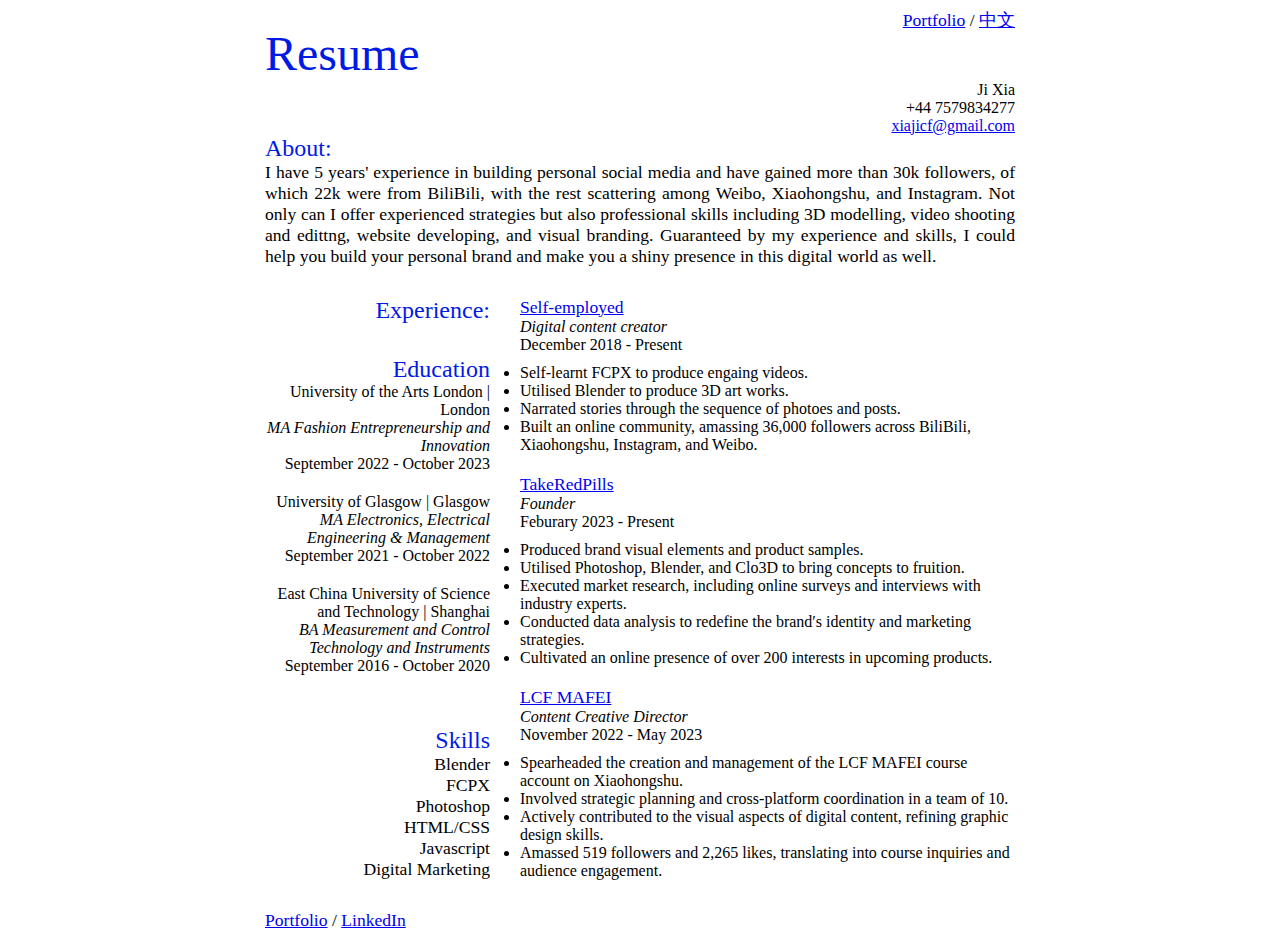
<file: index.html>
<!DOCTYPE html>
<html lang="en">
    <head>
        <title>Resume</title>

        <link rel="stylesheet" href="css/resume.css">
    </head>

    <body>

        <div class="Wrapper">

            <div class="Nav">
                <a class="navLink" href="Portfolio.html">Portfolio</a> / 
                <a class="navLink" href="CN/Resume.html">中文</a>
            </div>
        
            <div class="pageTitle">
                <div class="title00">
                    Resume
                </div>
            </div>

            <div class="Contact">
                    <div class="Name">Ji Xia</div>
                    <div class="Tel">+44 7579834277</div>
                    <a href="mailto: xiajicf@gmail.com">xiajicf@gmail.com</a>    
            </div>

            <div class="section00">

                <div class="secDis">
                    <div class="title01">
                        About:
                    </div>
            
                    <div class="text">
                        I have 5 years' experience in building personal social media and have gained more than 30k followers, of which 22k were from BiliBili, with the rest scattering among Weibo, Xiaohongshu, and Instagram.
                        Not only can I offer experienced strategies but also professional skills including 3D modelling, video shooting and edittng, website developing, and visual branding.
                        Guaranteed by my experience and skills, I could help you build your personal brand and make you a shiny presence in this digital world as well.
                    </div>
        
                </div>

                <div class="section01">

                    <div class="section011">

                        <div class="titleExp">
                            <div class="title01">
                                Experience:
                            </div>
                        </div>
                
                        <div class="secEdu">
                            <div class="title01">
                                Education
                            </div>

                            <div class="secEdu01">
                                <div class="Edus">
                                    <div class="uni">
                                        University of the Arts London | London
                                    </div>
                                    <div class="major">
                                        MA Fashion Entrepreneurship and Innovation
                                    </div>
                                    <div class="unidate">
                                        September 2022 - October 2023
                                    </div>
                                </div>
                
                                <div class="Edus">
                                    <div class="uni">
                                        University of Glasgow | Glasgow
                                    </div>
                                    <div class="major">
                                        MA Electronics, Electrical Engineering & Management        </div>
                                    <div class="unidate">
                                        September 2021 - October 2022
                                    </div>
                                </div>
                        
                                <div class="Edus">
                                    <div class="uni">
                                        East China University of Science and Technology | Shanghai
                                    </div>
                                    <div class="major">
                                        BA Measurement and Control Technology and Instruments
                                    </div>
                                    <div class="unidate">
                                        September 2016 - October 2020
                                    </div>
                                </div>
                            </div>
                    
                        </div>

                        <div class="secSkill">
                            <div class="title01">
                                Skills
                            </div>

                            <div class="keySkill">
                                Blender
                                <br>
                                FCPX
                                <br>
                                Photoshop
                                <br>
                                HTML/CSS
                                <br>
                                Javascript
                                <br>
                                Digital Marketing
                            </div>
                        </div>

                    </div>

                    <div class="secExp">

                        <div class="secJob">
                            <div class="job">
                                <a href="DCC.html" target="_blank">Self-employed</a>
                            </div>
                    
                            <div class="position">
                                Digital content creator
                            </div>
                    
                            <div class="date">
                                December 2018 - Present
                            </div>
                    
                            <div class="list">
                                <li>Self-learnt FCPX to produce engaing videos.</li>
                                <li>Utilised Blender to produce 3D art works.</li>
                                <li>Narrated stories through the sequence of photoes and posts.</li>
                                <li>Built an online community, amassing 36,000 followers across BiliBili, Xiaohongshu, Instagram, and Weibo.</li>
                            </div>   
                        </div>

                        <div class="secJob">
                            <div class="job">
                                <a href="TRP.html" target="_blank">TakeRedPills</a>
                            </div>
                            <div class="position">
                                Founder
                            </div>
                            <div class="date">
                                Feburary 2023 - Present
                            </div>
                            <div class="list">
                                <li>Produced brand visual elements and product samples.</li>
                                <li>Utilised Photoshop, Blender, and Clo3D to bring concepts to fruition.</li>
                                <li>Executed market research, including online surveys and interviews with industry experts.</li>
                                <li>Conducted data analysis to redefine the brand&prime;s identity and marketing strategies.</li>
                                <li>Cultivated an online presence of over 200 interests in upcoming products.</li>
                            </div>
                        </div>
                    
                        <div class="secJob">
                            <div class="job">
                                <a href="LCFMAFEI.html" target="_blank">LCF MAFEI</a>
                            </div>
                    
                            <div class="position">
                                Content Creative Director
                            </div>
                    
                            <div class="date">
                                November 2022 - May 2023
                            </div>
                    
                            <div class="list">
                                <li>Spearheaded the creation and management of the LCF MAFEI course account on Xiaohongshu.</li>
                                <li>Involved strategic planning and cross-platform coordination in a team of 10.</li>
                                <li>Actively contributed to the visual aspects of digital content, refining graphic design skills.</li>
                                <li>Amassed 519 followers and 2,265 likes, translating into course inquiries and audience engagement.</li>
                            </div>
                        </div>
                
                    </div>

                </div>

            </div>

            <div class="Footer">
                    <a class="navLink" href="Portfolio.html">Portfolio</a> / 
                    <a href="http://linkedin.com/in/ji-x-245724235" target="_blank">LinkedIn</a>
            </div>

        </div>
        


        <script>
            let width = Math.min (window.screen.availWidth, 750);
            let fontsize = (750/width) * 16;
            document.documentElement.style.fontSize = fontsize + "px";
            



        </script>

    
    </body>
</html>
</file>
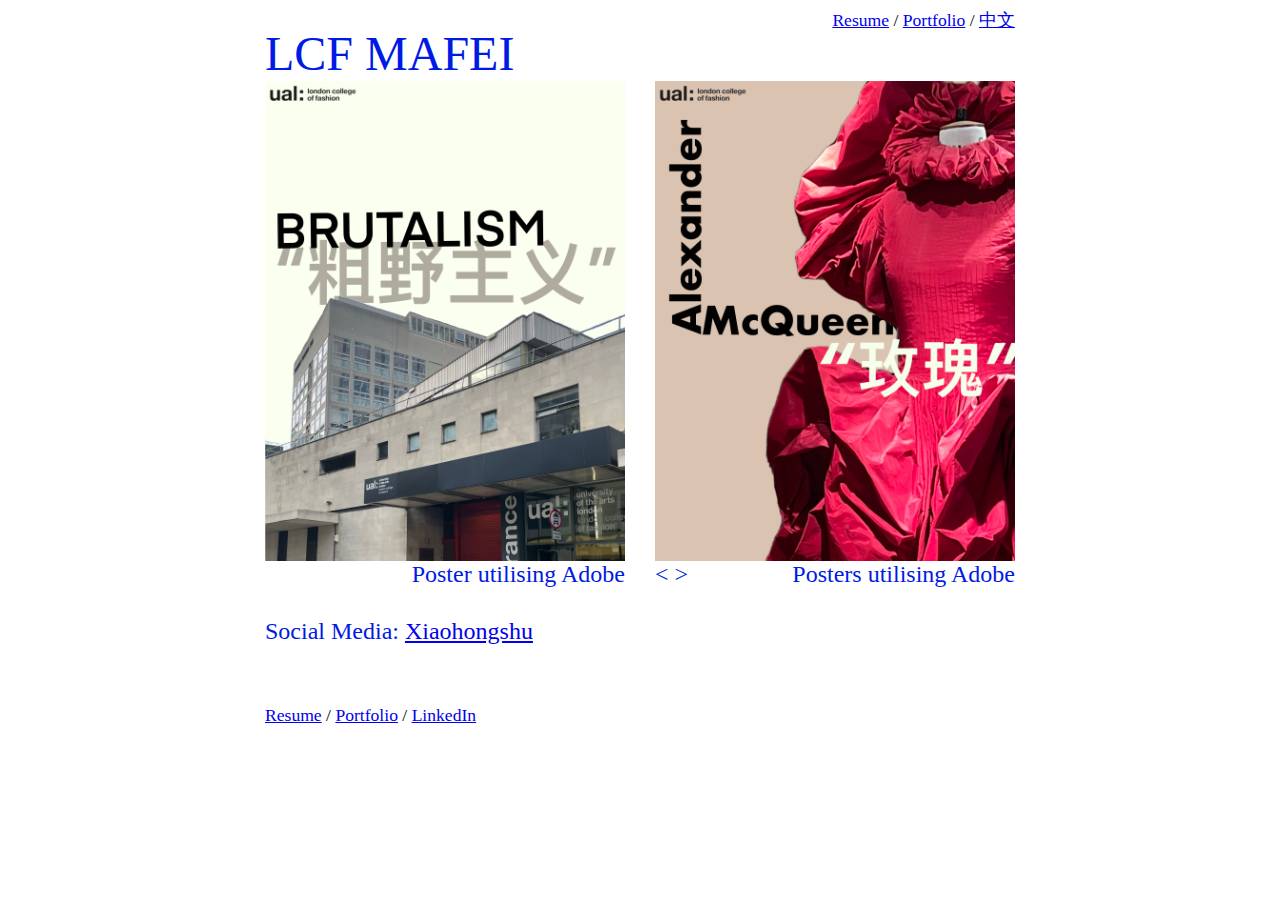
<file: LCFMAFEI.html>
<!DOCTYPE html>
<html lang="en">
    <head>
        <title>LCF</title>
        <link rel="stylesheet" href="css/LCFMAFEI.css">
        <meta name="viewport" content="width=device-width, initial-scale=1">

    </head>

    <body>

        <div class="Wrapper">

            <div class="Nav">
                <a class="navLink" href="index.html">Resume</a> /     
                <a class="navLink" href="Portfolio.html">Portfolio</a> / 
                <a class="navLink" href="CN/LCFMAFEI.html">中文</a>
            </div>
        
            <div class="pageTitle">
                <div class="title00">
                    LCF MAFEI
                </div>
            </div>

            <div class="section00">

                <div class="Cover">
            
                    <div class="imgDCC">
                            <img class="imgCover1_5" src="img/LCF/1.jpg">
                    </div>

                    <div class="title01">
                        <div class="qiehuan01">

                            <div>
                                Poster utilising Adobe
                            </div>
    
                        </div>


                    </div>
        
                </div>

                <div class="Cover">
            
                    <div class="imgDCC">
                            <img class="imgCover2" src="img/LCF/01.jpg">
                            <img class="imgCover2" src="img/LCF/02.jpg">
                            <img class="imgCover2" src="img/LCF/03.jpg">
                            <img class="imgCover2" src="img/LCF/04.jpg">
                            <img class="imgCover2" src="img/LCF/05.jpg">

                    </div>

                    <div class="title01">
                        <div class="qiehuan00">
                            <div class="qiehuan">
                                <div class="left2" title="last pic">&lt;</div>
                                <div class="right2" title="next pic">&gt;</div>    
                            </div>

                            <div>
                                Posters utilising Adobe
                            </div>
    
                        </div>

        


                    </div>
        
                </div>

                <div class="title01">
                    Social Media: <a target="_blank" href="https://href.li/?https://www.xiaohongshu.com/user/profile/603adc7c0000000001003f69?xhsshare=CopyLink&appuid=5c3dcedc0000000005038aed&apptime=1700692961">Xiaohongshu</a>
                </div>



                



            
            </div>

            <div class="Footer">
                <a class="navLink" href="index.html">Resume</a> /     
                <a class="navLink" href="Portfolio.html">Portfolio</a> / 
                <a href="http://linkedin.com/in/ji-x-245724235" target="_blank">LinkedIn</a>
            </div>

        </div>
        


        <script>
            let width = Math.min (window.screen.availWidth, 750);
            let fontsize = (750/width) * 16;
            document.documentElement.style.fontSize = fontsize + "px";

            



            let index2 = 0;
            document.querySelector('.right2').onclick = function () {
                
                index2 ++;
                last2 = index2 - 1;

                if (index2 < 5) {
                    document.getElementsByClassName('imgCover2')[last2].style.display = 'none';
                    document.getElementsByClassName('imgCover2')[index2].style.display = 'block';

                } else {
                    index2 = 0;
                    document.getElementsByClassName('imgCover2')[last2].style.display = 'none';
                    document.querySelector('.imgCover2').style.display = 'block';
                }
            }

            document.querySelector('.left2').onclick = function () {
                
                index2 --;
                next2 = index2 + 1;

                if (index2 >= 0) {
                    document.getElementsByClassName('imgCover2')[index2].style.display = 'block';
                    document.getElementsByClassName('imgCover2')[next2].style.display = 'none';

                } else {
                    index2 = 4;
                    document.getElementsByClassName('imgCover2')[4].style.display = 'block';
                    document.getElementsByClassName('imgCover2')[next2].style.display = 'none';
                }
            }






        </script>

    
    </body>
</html>
</file>
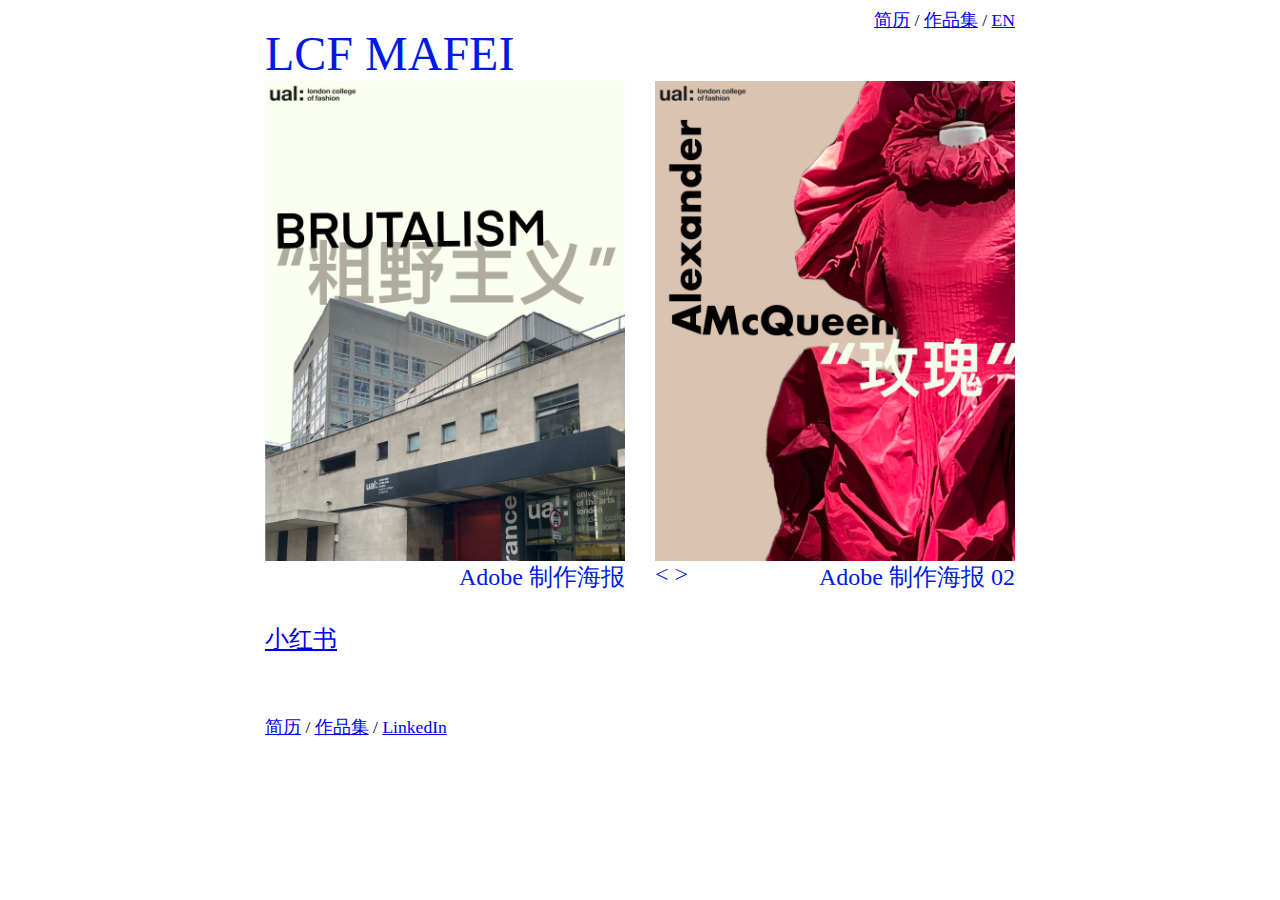
<file: CN/LCFMAFEI.html>
<!DOCTYPE html>
<html lang="zh">
    <head>
        <title>LCF</title>
        <link rel="stylesheet" href="../css/LCFMAFEI.css">
        <meta name="viewport" content="width=device-width, initial-scale=1">

    </head>

    <body>

        <div class="Wrapper">

            <div class="Nav">
                <a class="navLink" href="Resume.html">简历</a> /     
                <a class="navLink" href="Portfolio.html">作品集</a> / 
                <a class="navLink" href="../LCFMAFEI.html">EN</a>
            </div>
        
            <div class="pageTitle">
                <div class="title00">
                    LCF MAFEI
                </div>
            </div>

            <div class="section00">

                <div class="Cover">
            
                    <div class="imgDCC">
                            <img class="imgCover1_5" src="../img/LCF/1.jpg">
                    </div>

                    <div class="title01">
                        <div class="qiehuan01">

                            <div>
                                Adobe 制作海报
                            </div>
    
                        </div>


                    </div>
        
                </div>

                <div class="Cover">
            
                    <div class="imgDCC">
                            <img class="imgCover2" src="../img/LCF/01.jpg">
                            <img class="imgCover2" src="../img/LCF/02.jpg">
                            <img class="imgCover2" src="../img/LCF/03.jpg">
                            <img class="imgCover2" src="../img/LCF/04.jpg">
                            <img class="imgCover2" src="../img/LCF/05.jpg">

                    </div>

                    <div class="title01">
                        <div class="qiehuan00">
                            <div class="qiehuan">
                                <div class="left2" title="last pic">&lt;</div>
                                <div class="right2" title="next pic">&gt;</div>    
                            </div>

                            <div>
                                Adobe 制作海报 02
                            </div>
    
                        </div>

        


                    </div>
        
                </div>

                <div class="title01">
                    <a target="_blank" href="https://href.li/?https://www.xiaohongshu.com/user/profile/603adc7c0000000001003f69?xhsshare=CopyLink&appuid=5c3dcedc0000000005038aed&apptime=1700692961">小红书</a>
                </div>



                



            
            </div>

            <div class="Footer">
                <a class="navLink" href="Resume.html">简历</a> /     
                <a class="navLink" href="Portfolio.html">作品集</a> / 
                <a href="http://linkedin.com/in/ji-x-245724235" target="_blank">LinkedIn</a>
            </div>

        </div>
        


        <script>
            let width = Math.min (window.screen.availWidth, 750);
            let fontsize = (750/width) * 16;
            document.documentElement.style.fontSize = fontsize + "px";

            



            let index2 = 0;
            document.querySelector('.right2').onclick = function () {
                
                index2 ++;
                last2 = index2 - 1;

                if (index2 < 5) {
                    document.getElementsByClassName('imgCover2')[last2].style.display = 'none';
                    document.getElementsByClassName('imgCover2')[index2].style.display = 'block';

                } else {
                    index2 = 0;
                    document.getElementsByClassName('imgCover2')[last2].style.display = 'none';
                    document.querySelector('.imgCover2').style.display = 'block';
                }
            }

            document.querySelector('.left2').onclick = function () {
                
                index2 --;
                next2 = index2 + 1;

                if (index2 >= 0) {
                    document.getElementsByClassName('imgCover2')[index2].style.display = 'block';
                    document.getElementsByClassName('imgCover2')[next2].style.display = 'none';

                } else {
                    index2 = 4;
                    document.getElementsByClassName('imgCover2')[4].style.display = 'block';
                    document.getElementsByClassName('imgCover2')[next2].style.display = 'none';
                }
            }






        </script>

    
    </body>
</html>
</file>
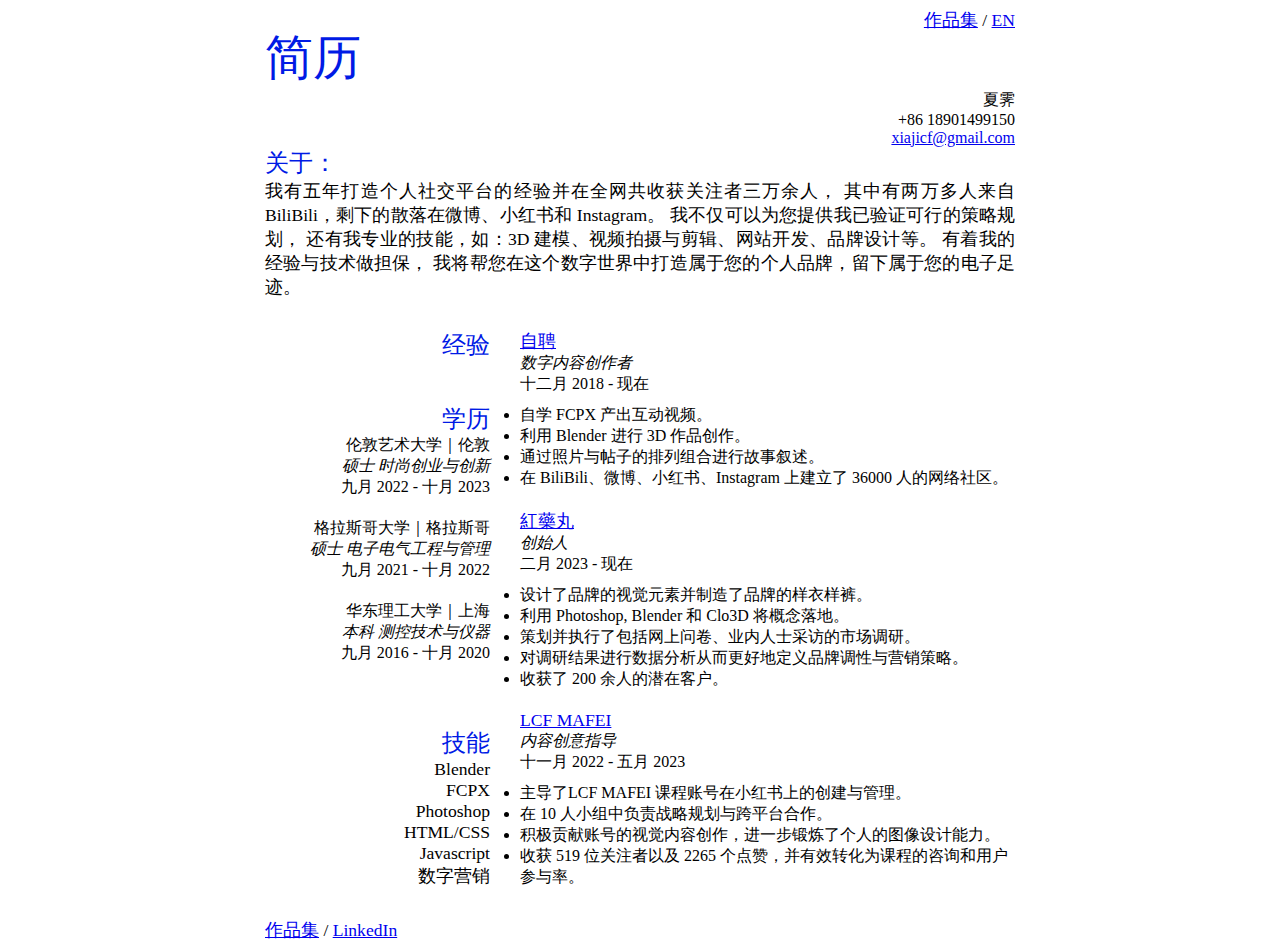
<file: CN/Resume.html>
<!DOCTYPE html>
<html lang="zh">
    <head>
        <title>简历</title>

        <link rel="stylesheet" href="../css/resume.css">
    </head>

    <body>

        <div class="Wrapper">

            <div class="Nav">
                <a class="navLink" href="Portfolio.html">作品集</a> / 
                <a class="navLink" href="../index.html">EN</a>
            </div>
        
            <div class="pageTitle">
                <div class="title00">
                    简历
                </div>
            </div>

            <div class="Contact">
                    <div class="Name">夏霁</div>
                    <div class="Tel">+86 18901499150</div>
                    <a href="mailto: xiajicf@gmail.com">xiajicf@gmail.com</a>    
            </div>

            <div class="section00">

                <div class="secDis">
                    <div class="title01">
                        关于：
                    </div>
            
                    <div class="text">
                        我有五年打造个人社交平台的经验并在全网共收获关注者三万余人，
                        其中有两万多人来自 BiliBili，剩下的散落在微博、小红书和 Instagram。
                        我不仅可以为您提供我已验证可行的策略规划，
                        还有我专业的技能，如：3D 建模、视频拍摄与剪辑、网站开发、品牌设计等。
                        有着我的经验与技术做担保，
                        我将帮您在这个数字世界中打造属于您的个人品牌，留下属于您的电子足迹。
                    </div>
        
                </div>

                <div class="section01">

                    <div class="section011">

                        <div class="titleExp">
                            <div class="title01">
                                经验
                            </div>
                        </div>
                
                        <div class="secEdu">
                            <div class="title01">
                                学历
                            </div>

                            <div class="secEdu01">
                                <div class="Edus">
                                    <div class="uni">
                                        伦敦艺术大学｜伦敦
                                    </div>
                                    <div class="major">
                                        硕士 时尚创业与创新
                                    </div>
                                    <div class="unidate">
                                        九月 2022 - 十月 2023
                                    </div>
                                </div>
                
                                <div class="Edus">
                                    <div class="uni">
                                        格拉斯哥大学｜格拉斯哥
                                    </div>
                                    <div class="major">
                                        硕士 电子电气工程与管理       
                                    </div>
                                    <div class="unidate">
                                        九月 2021 - 十月 2022
                                    </div>
                                </div>
                        
                                <div class="Edus">
                                    <div class="uni">
                                        华东理工大学｜上海
                                    </div>
                                    <div class="major">
                                        本科 测控技术与仪器
                                    </div>
                                    <div class="unidate">
                                        九月 2016 - 十月 2020
                                    </div>
                                </div>
                            </div>
                    
                        </div>

                        <div class="secSkill">
                            <div class="title01">
                                技能
                            </div>

                            <div class="keySkill">
                                Blender
                                <br>
                                FCPX
                                <br>
                                Photoshop
                                <br>
                                HTML/CSS
                                <br>
                                Javascript
                                <br>
                                数字营销
                            </div>
                        </div>

                    </div>

                    <div class="secExp">

                        <div class="secJob">
                            <div class="job">
                                <a href="DCC.html" target="_blank">自聘</a>
                            </div>
                    
                            <div class="position">
                                数字内容创作者
                            </div>
                    
                            <div class="date">
                                十二月 2018 - 现在
                            </div>
                    
                            <div class="list">
                                <li>自学 FCPX 产出互动视频。</li>
                                <li>利用 Blender 进行 3D 作品创作。</li>
                                <li>通过照片与帖子的排列组合进行故事叙述。</li>
                                <li>在 BiliBili、微博、小红书、Instagram 上建立了 36000 人的网络社区。</li>
                            </div>   
                        </div>

                        <div class="secJob">
                            <div class="job">
                                <a href="TRP.html" target="_blank">紅藥丸</a>
                            </div>
                            <div class="position">
                                创始人
                            </div>
                            <div class="date">
                                二月 2023 - 现在
                            </div>
                            <div class="list">
                                <li>设计了品牌的视觉元素并制造了品牌的样衣样裤。</li>
                                <li>利用 Photoshop, Blender 和 Clo3D 将概念落地。</li>
                                <li>策划并执行了包括网上问卷、业内人士采访的市场调研。</li>
                                <li>对调研结果进行数据分析从而更好地定义品牌调性与营销策略。</li>
                                <li>收获了 200 余人的潜在客户。</li>
                            </div>
                        </div>
                    
                        <div class="secJob">
                            <div class="job">
                                <a href="LCFMAFEI.html" target="_blank">LCF MAFEI</a>
                            </div>
                    
                            <div class="position">
                                内容创意指导
                            </div>
                    
                            <div class="date">
                                十一月 2022 - 五月 2023
                            </div>
                    
                            <div class="list">
                                <li>主导了LCF MAFEI 课程账号在小红书上的创建与管理。</li>
                                <li>在 10 人小组中负责战略规划与跨平台合作。</li>
                                <li>积极贡献账号的视觉内容创作，进一步锻炼了个人的图像设计能力。</li>
                                <li>收获 519 位关注者以及 2265 个点赞，并有效转化为课程的咨询和用户参与率。</li>
                            </div>
                        </div>
                
                    </div>

                </div>

            </div>

            <div class="Footer">
                    <a class="navLink" href="Portfolio.html">作品集</a> / 
                    <a href="http://linkedin.com/in/ji-x-245724235" target="_blank">LinkedIn</a>
            </div>

        </div>
        


        <script>
            let width = Math.min (window.screen.availWidth, 750);
            let fontsize = (750/width) * 16;
            document.documentElement.style.fontSize = fontsize + "px";
            



        </script>

    
    </body>
</html>
</file>
<file: css/resume.css>
/* Frame */
body{
    font-family: 'Times New Roman', Times, serif;
    display: flex;
    flex-direction: column;
    align-items: center;
    height: auto;
}

.Wrapper{
    width: 90%;
    max-width: 750px;
}

.Nav{
    width: 100%;
    text-align: right;
    font-size: 1.1rem;
    height: 1.1rem;
}

a.navLink:visited{
    color: rgb(0, 26, 229);
}

.pageTitle{
    width: 100%;
    color: rgb(0, 26, 229);
    font-size: 3rem;
}

.Contact{
    width: 100%;
    text-align: right;
    font-size: 1rem;
}

.section00{
    width: 100%;
    display: grid;
    grid-template-rows: auto auto;
    row-gap: 1.875rem;
}

.Footer{
    width: 100%;
    margin-top: 1.875rem;
    font-size: 1.1rem;
    height: 1.1rem;
}



/* About */
.title01{
    color: rgb(0, 26, 229);
    font-size: 1.5rem;
}

.text{
    width: 100%;
    font-size: 1.1rem;
    text-align: justify;
}


.section01{
    width: 100%;
    display: grid;
    grid-template-columns: 30% auto;
    column-gap: 1.875rem;
}


/* EDU + Skill */
.section011{
    width: 100%;
    display: flex;
    flex-direction: column;
    justify-content: space-between;
}

.titleExp{
    text-align: right;
}

.secEdu{
    text-align: right;
    height: fit-content;
    width: auto;
}

.secEdu01{
    font-size: 1rem;
}

.Edus{
    margin-bottom: 1.25rem;
}

.major{
    font-style: italic;
}

.secSkill{
    text-align: right;
    height: fit-content;
    width: auto;
}

.keySkill{
    font-size: 1.1rem;
}

/* EXP */
.secExp{
    display: grid;
    grid-template-rows: auto auto auto;
    row-gap: 1.25rem;
    width: 100%;
}

.job{
    font-size: 1.1rem;
}

.position{
    font-style: italic;
    font-size: 1rem;
}


.list{
    font-size: 1rem;
    margin-top: 10px;
}
</file>
<file: css/LCFMAFEI.css>
/* Frame */
body{
    font-family: 'Times New Roman', Times, serif;
    display: flex;
    flex-direction: column;
    align-items: center;
    height: auto;
}

.Wrapper{
    width: 90%;
    max-width: 750px;
}

.Nav{
    width: 100%;
    text-align: right;
    font-size: 1.1rem;
    height: 1.1rem;
}

a.navLink:visited{
    color: rgb(0, 26, 229);
}

.pageTitle{
    width: 100%;
    color: rgb(0, 26, 229);
    font-size: 3rem;
}

.Contact{
    width: 100%;
    text-align: right;
    font-size: 1rem;
}

.section00{
    width: 100%;
    display: grid;
    grid-template-rows: auto auto auto;
    row-gap: 1.875rem;
}

.Footer{
    width: 100%;
    margin-top: 1.875rem;
    font-size: 1.1rem;
    height: 1.1rem;
}

.title01{
    color: rgb(0, 26, 229);
    font-size: 1.5rem;
}





.Cover{
    width: 100%;

}

.imgDCC{
    width: 100%;
    display: flex;
    overflow-x: hidden;
}




/* qiehuan */
.imgCover{
    width: 100%;
    display: none;
}

.imgCover:nth-child(1){
    display: block;
}

.imgCover1_5{
    width: 100%;
}

.imgCover2{
    width: 100%;
    display: none;
}

.imgCover2:nth-child(1){
    display: block;
}

.imgCover3{
    width: 100%;
    display: none;
}

.imgCover3:nth-child(1){
    display: block;
}

.video{
    width: 100%;
    
}

.qiehuan00{
    display: flex;
    justify-content: space-between;
}

.qiehuan01{
    text-align: right;
}

.left{
    display: inline-block;
    cursor: pointer;
}

.right{
    display: inline-block;
    cursor: pointer;
}

.left2{
    display: inline-block;
    cursor: pointer;
}

.right2{
    display: inline-block;
    cursor: pointer;
}

.left3{
    display: inline-block;
    cursor: pointer;
}

.right3{
    display: inline-block;
    cursor: pointer;
}

@media (min-width: 750px) {

    .section00{
        width: 100%;
        display: grid;
        grid-template-columns: 1fr 1fr;
        column-gap: 1.875rem;
        row-gap: 1.875rem;
    }


}
</file>
